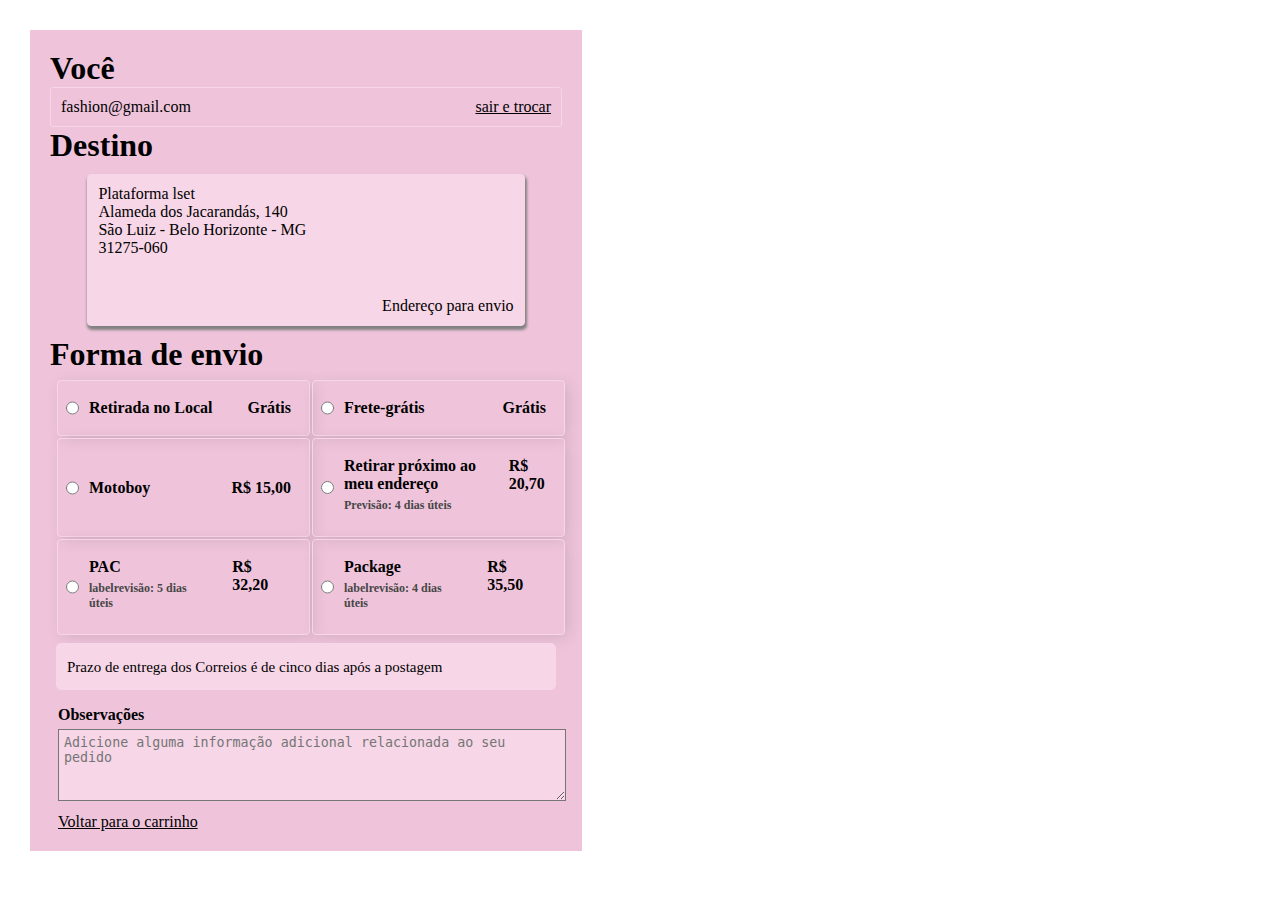
<file: checkout/checkout.html>
<!DOCTYPE html>
<html lang="en">
  <head>
    <meta charset="UTF-8" />
    <meta http-equiv="X-UA-Compatible" content="IE=edge" />
    <meta name="viewport" content="width=device-width, initial-scale=1.0" />
    <link rel="stylesheet" href="checkout.css" />
    <title>Checkout</title>
  </head>
  <body>
    <div class="pagamento-envio">
      <div class="envio">
        <h1>Você</h1>
        <div class="email-login">
          <p>fashion@gmail.com</p>

          <a href="/index.html">sair e trocar</a>
        </div>
        <h1>Destino</h1>
        <div class="endereco">
          <p class="endereco-cliente">
            Plataforma lset<br />
            Alameda dos Jacarandás, 140<br />
            São Luiz - Belo Horizonte - MG<br />
            31275-060
          </p>

          <div class="envio-sign">
            <p>Endereço para envio</p>
          </div>
        </div>
        <h1>Forma de envio</h1>
        <div class="envio-form">
          <div class="entrega-selection">
            <table>
              <tr>
                <th>
                  <div class="opcao-envio">
                    <input
                      type="radio"
                      name="entrega-option"
                      value="retirada-local"
                    />
                    <div class="opcao-descricao">
                      <label> Retirada no Local </label>
                      <label>Grátis</label>
                    </div>
                  </div>
                </th>
                <th>
                  <div class="opcao-envio">
                    <input
                      name="entrega-option"
                      type="radio"
                      value="frete gratis"
                    />
                    <div class="opcao-descricao">
                      <label>Frete-grátis</label>
                      <label>Grátis</label>
                    </div>
                  </div>
                </th>
              </tr>
              <tr>
                <th>
                  <div class="opcao-envio">
                    <input name="entrega-option" type="radio" value="motoboy" />
                    <div class="opcao-descricao">
                      <label>Motoboy </label>
                      <label>R$ 15,00</label>
                    </div>
                  </div>
                </th>
                <th>
                  <div class="opcao-envio">
                    <input
                      name="entrega-option"
                      type="radio"
                      value="retirada proxima"
                    />
                    <div class="opcao-descricao">
                      <label>
                        <p>Retirar próximo ao meu endereço</p>
                        <p class="sub-descricao">Previsão: 4 dias úteis</p>
                      </label>
                      <label>R$ 20,70</label>
                    </div>
                  </div>
                </th>
              </tr>
              <tr>
                <th>
                  <div class="opcao-envio">
                    <input name="entrega-option" type="radio" value="pac" />
                    <div class="opcao-descricao">
                      <label>
                        <p>PAC</p>
                        <p class="sub-descricao">labelrevisão: 5 dias úteis</p>
                      </label>
                      <label>R$ 32,20</label>
                    </div>
                  </div>
                </th>
                <th>
                  <div class="opcao-envio">
                    <input name="entrega-option" type="radio" value="package" />
                    <div class="opcao-descricao">
                      <label>
                        <p>Package</p>
                        <p class="sub-descricao">labelrevisão: 4 dias úteis</p>
                      </label>
                      <label>R$ 35,50</label>
                    </div>
                  </div>
                </th>
              </tr>
            </table>
            <div class="prazo-aviso">
              <p>
                Prazo de entrega dos Correios é de cinco dias após a postagem
              </p>
            </div>
            <div class="observacoes">
              <h4>Observações</h4>
              <textarea
                name="observação"
                cols="60"
                rows="4"
                placeholder="Adicione alguma informação adicional relacionada ao seu pedido"
              ></textarea>
            </div>
            <a
              class="opcao-voltar"
              href="/CarrinhoDeCompraAberto/carrinhoDeCompra.html"
            >
              Voltar para o carrinho</a
            >
          </div>
        </div>
      </div>
    </div>
  </body>
</html>
</file>
<file: checkout/checkout.css>
* {
    margin: 0;
    padding: 0;
  }
  
  .pagamento-envio {
    display: block;
    width: 40%;
    margin: 30px;
    padding: 20px;
    background-color: #efc4db;
  }
  
  /* #F3CBE1
  #EFB9D6
  #EAAACC
  #F5EFF3
  #D6BAC8
  #A69A9F
  #E496C0
  #F7D6E7
  #EFC4DB
  #876F77
   */
  
  .email-login {
    width: auto;
    display: flex;
    border: 1px solid #f7d6e7;
    border-radius: 3px;
    justify-content: space-between;
    padding: 10px;
  }
  
  .email-login a {
    color: black;
  }
  
  .pagamento-envio .endereco {
    width: 85%;
    height: 150px;
    margin: 10px auto;
    border: 1px solid #f7d6e7;
    box-shadow: 1px 3px 3px 1px gray;
    border-radius: 4px;
    background-color: #f7d6e7;
    text-align: center;
  }
  
  .endereco .endereco-cliente {
    text-align: left;
    margin: 10px;
    justify-content: left;
  }
  
  .endereco .envio-sign p {
    text-align: right;
    margin-top: 30px;
    padding: 10px;
  }
  
  table {
    table-layout: fixed;
    width: 100%;
    margin: 5px;
  }
  
  th,
  td {
    border: 1px solid #f7d6e7;
  }
  
  th {
    padding: 8px;
    border: 1px solid #f7d6e7;
    border-radius: 4px;
    box-shadow: 4px 3px 16px -1px rgba(0, 0, 0, 0.12);
    text-align: left;
  }
  
  th .opcao-envio {
    display: flex;
  }
  
  .opcao-descricao {
    width: 100%;
    display: flex;
    justify-content: space-between;
  }
  
  .sub-descricao {
    font-size: 12px;
    color: rgb(71, 71, 71);
    padding: 5px 0;
  }
  
  th .opcao-envio label {
    margin: 10px;
  }
  
  .prazo-aviso {
    height: 15px;
    display: block;
    margin: 6px;
    padding: 15px 0;
    border: 1px solid #f7d6e7;
    border-radius: 5px;
    background-color: #f7d6e7;
  }
  
  .prazo-aviso p {
    padding-left: 10px;
    text-align: left;
    font-size: 15px;
  }
  
  .observacoes h4 {
    margin: 5px 0;
  }
  
  .observacoes {
    display: block;
    margin: 3px;
    border-radius: 3px;
    padding: 5px;
  }
  
  .observacoes textarea {
    padding: 5px;
    width: 100%;
    background-color: #f7d6e7;
  }
  
  .opcao-voltar {
    margin: 8px;
  }
  
  .opcao-voltar {
    color: black;
  }
</file>
